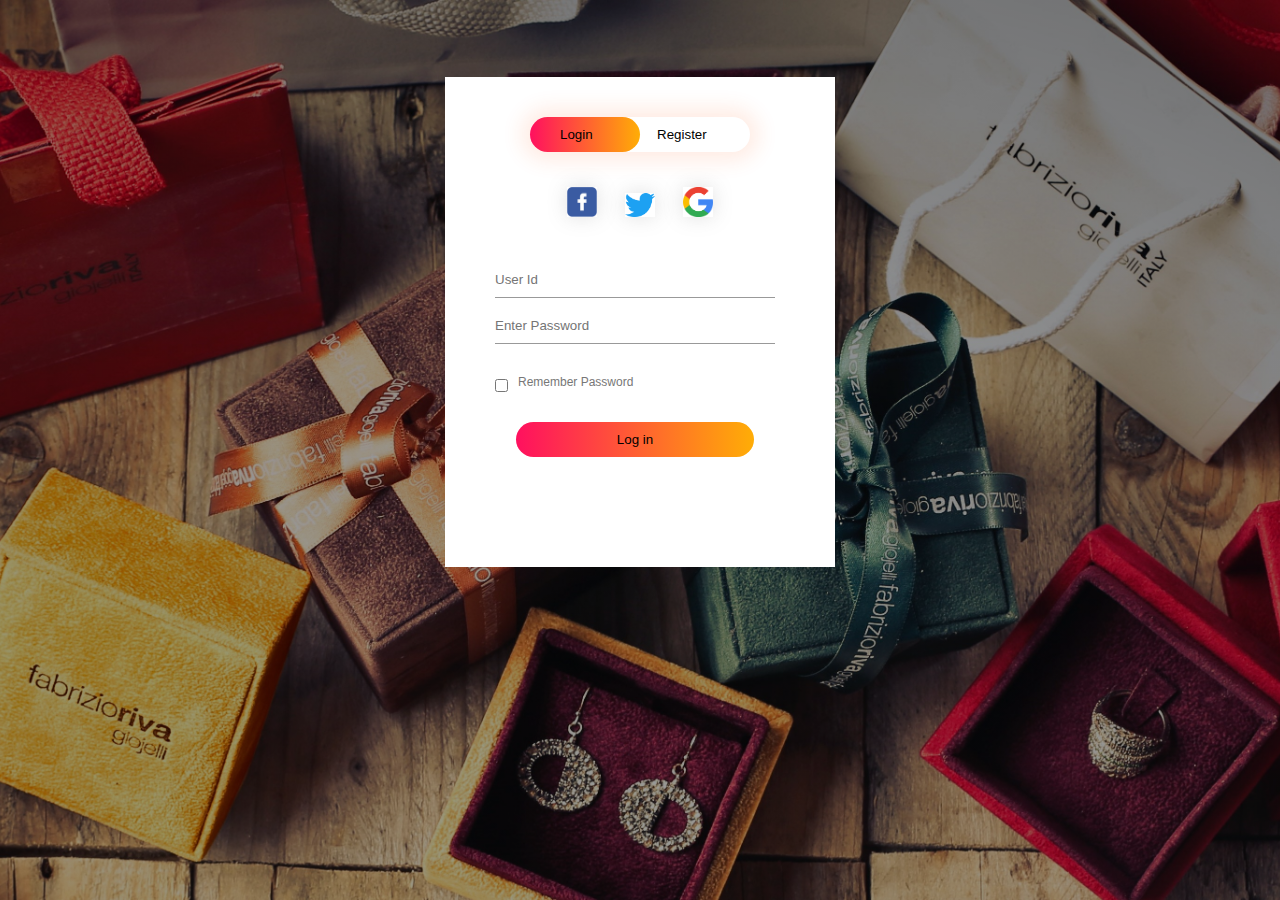
<file: index1.html>
<!DOCTYPE html>
<html lang="en">
<head>
    <meta charset="UTF-8">
    <meta name="viewport" content="width=device-width, initial-scale=1.0">
    <title>Topup Shop</title>
    <link rel="stylesheet" href="style1.css">
</head>
<body>
    <div class="hero">
       <div class="form-box">
           <div class="button-box">
               <div id="btn"></div>
                <button type="button" class="toggle-btn" onclick="login()">Login</button>
                <button type="button" class="toggle-btn" onclick="register()">Register</button>
            </div>
            <div class="social-icons">
            <img src="images/facebook real.png">
            <img src="images/Twitter real.png">
            <img src="images/gooleicon.png">
            </div>
            <form id="login" class="input-group">
                <input type="text" class="input-field" placeholder="User Id" required>
                <input type="password" class="input-field" placeholder="Enter Password" required>
                <input type="checkbox" class="check-box"><span>Remember Password</span>
                <button type="submit" class="submit-btn">Log in</button> 
            </form>
            <form id="register" class="input-group">
                <input type="text" class="input-field" placeholder="User Id" required>
                <input type="email" class="input-field" placeholder="Email Id" required>
                <input type="password" class="input-field" placeholder="Enter Password" required>
                <input type="checkbox" class="check-box"><span>I agree to the terms & conditions</span>
                <button type="submit" class="submit-btn">Register</button> 
            </form>
            </div>
    </div>

    <script>
   var x = document.getElementById("login");
   var y = document.getElementById("register");
   var z = document.getElementById("btn");

   function register(){
       x.style.left = "-400px";
       y.style.left = "50px";
       z.style.left = "100px";
   }
  
   function login(){
       x.style.left = "50px";
       y.style.left = "450px";
       z.style.left = "0px";
   }





    </script>



</body>
</html>
</file>
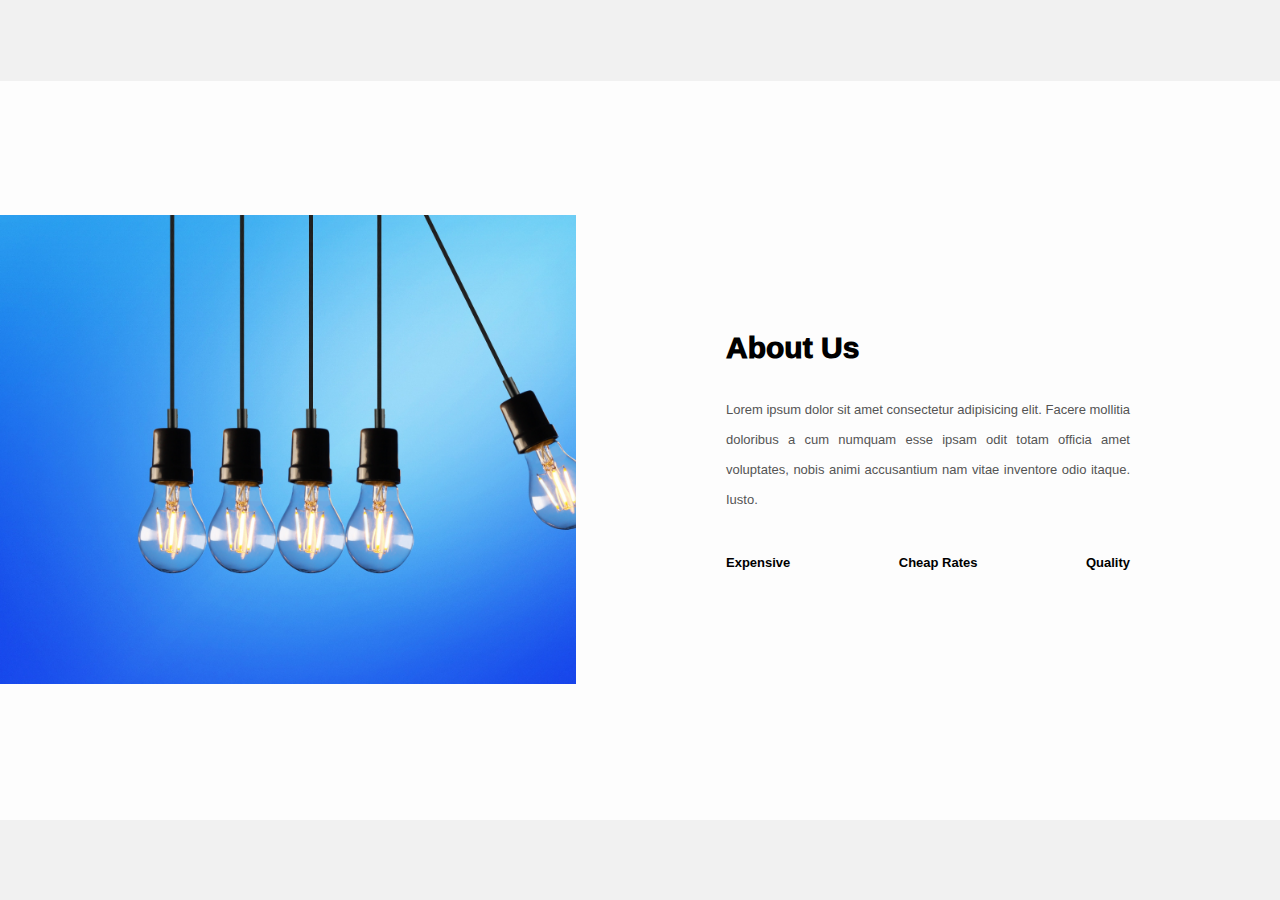
<file: index3.html>
<!DOCTYPE html>
<html lang="en">
<head>
    <meta charset="UTF-8">
    <meta name="viewport" content="width=device-width, initial-scale=1.0">
    <title>Topup Shop</title>
    <link rel="stylesheet" href="style3.css">
</head>
<body>
    <div class="about-section">
        <div class="inner-container">
            <h1>About Us</h1>
            <p class="text">
                Lorem ipsum dolor sit amet consectetur adipisicing elit. Facere
                 mollitia doloribus a cum numquam esse ipsam odit totam officia
                amet voluptates, nobis animi accusantium nam vitae inventore odio itaque. Iusto.
            </p>
            <div class="skills">
                <span>Expensive</span>
                <span>Cheap Rates</span>
                <span>Quality</span>
            </div>
        </div>
    </div>
</body>
</html>
</file>
<file: style1.css>
*{
    padding: 0;
    margin: 0;
    font-family: sans-serif;
}
.hero{
    width: 100%;
    height: 100%;
    background-image: linear-gradient(rgba(0,0,0,0.4),rgba(0,0,0,0.4)),url(images/img.jpg);
    background-position: center;
    background-size: cover;
    position: absolute;
}
.form-box{
    width: 380px;
    height: 480px;
    position: relative;
    margin: 6% auto;
    background: #fff;
    padding: 5px;
    overflow: hidden;
}
.button-box{
    width: 220px;
    margin: 35px auto;
    position: relative;
    box-shadow: 0 0 20px 9px #ff61241f;
    border-radius: 30px;
}
.toggle-btn{
    padding: 10px 30px;
    cursor: pointer;
    background: transparent;
    border: 0;
    outline: none;
    position: relative;
}
#btn{
    top: 0;
    left: 0;
    position: absolute;
    width: 110px;
    height: 100%;
    background: linear-gradient(to right, #ff105f,#ffad06);
    border-radius: 30px;
    transition: .5s;
}
.social-icons{
    margin: 30px auto;
    text-align: center;
}
.social-icons img{
   width: 30px;
   margin: 0 12px;
   box-shadow: 0 0 20px 0 #7f7f7f3d;
   cursor: pointer;
}
.input-group{
    top: 180px;
    position: absolute;
    width: 280px;
    transition: .5s;
}
.input-field{
    width: 100%;
    padding: 10px 0;
    margin: 5px 0;
    border-left: 0;
    border-top: 0;
    border-right: 0;
    border-bottom: 1px solid #999;
    outline: none;
    background: transparent;
}
.submit-btn{
    width: 85%;
    padding: 10px 30px;
    cursor: pointer;
    display: block;
    margin: auto;
    background: linear-gradient(to right, #ff105f,#ffad06);
    border: 0;
    outline: none;
    border-radius: 30px;
}
.check-box{
    margin: 30px 10px 30px 0;
}
span{
    color: #777;
    font-size: 12px;
    bottom: 68px;
    position: absolute;
}
#login{
    left: 50px;
}
#register{
    left: 450px;
}
</file>
<file: style3.css>
*{
    padding-left: 0;
    margin: 0;
    font-family: "Open Sans",sans-serif;
    box-sizing: border-box;
}
body{
    min-height: 100vh;
    display: flex;
    align-items: center;
    justify-content: center;
    background-color: #f1f1f1;
}

.about-section{
    background: url(images/technology.jpg) no-repeat left;
    background-size: 55%;
    background-color: #fdfdfd;
    overflow: hidden;
    padding: 100px 0;
}
.inner-container{
    width: 55%;
    float: right;
    background-color: #fdfdfd;
    padding: 150px;
}

.inner-container h1{
    margin-bottom: 30px;
    font-size: 30px;
    font-weight: 980;
}

.text{
    font-size: 13px;
    color: #545454;
    line-height: 30px;
    text-align: justify;
    margin-bottom: 40px;
}

.skills{
    font-size: 13px;
    justify-content: space-between;
    font-weight: 700;
    display: flex;
}

@media screen and (max-width: 1200px){
    .inner-container{
        padding: 80px;
    }
}

@media screen and (max-width: 1000px){
    .about-section{
        background-size: 100%;
        padding: 100px 40px;
    }
    .inner-container{
        width: 100%;
    }
}

@media screen and (max-width: 600px){
    .about-section{
        padding: 0;
    }
    .inner-container{
        padding: 60px;
    }
}
</file>
